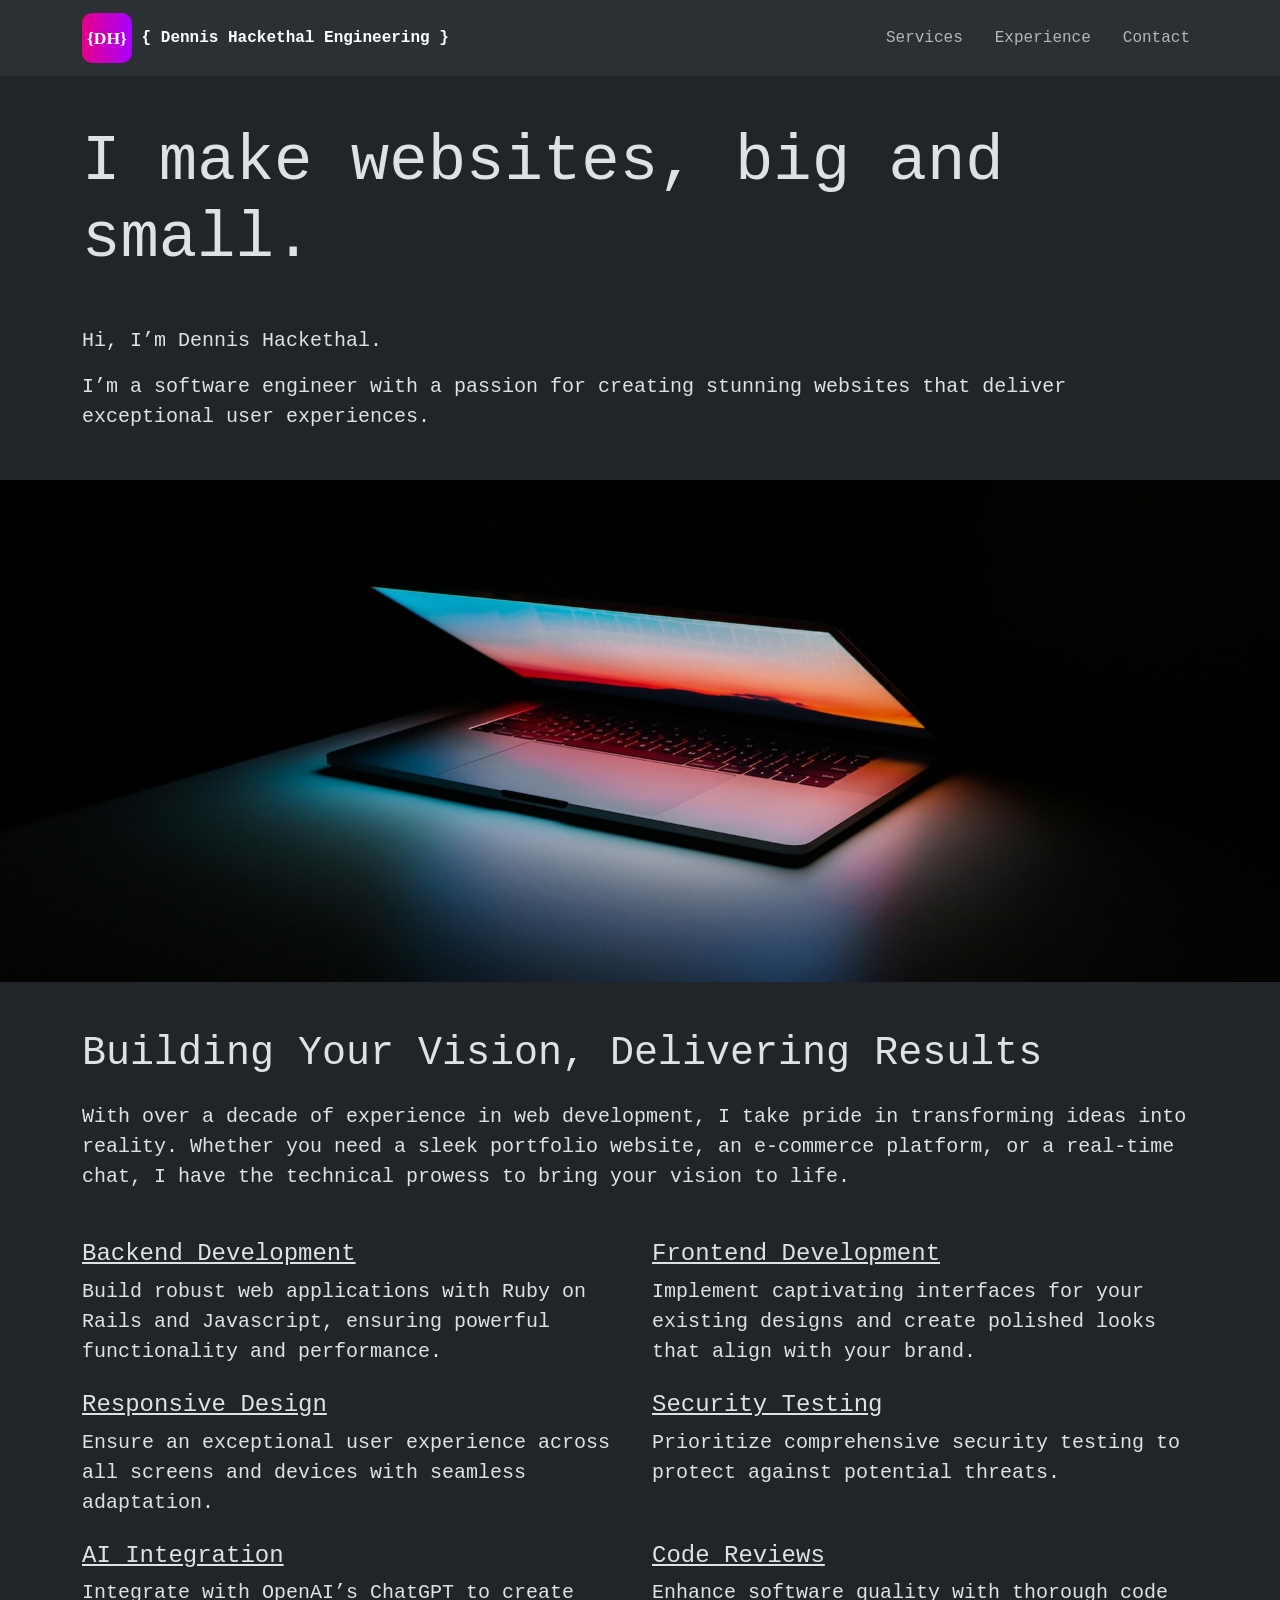
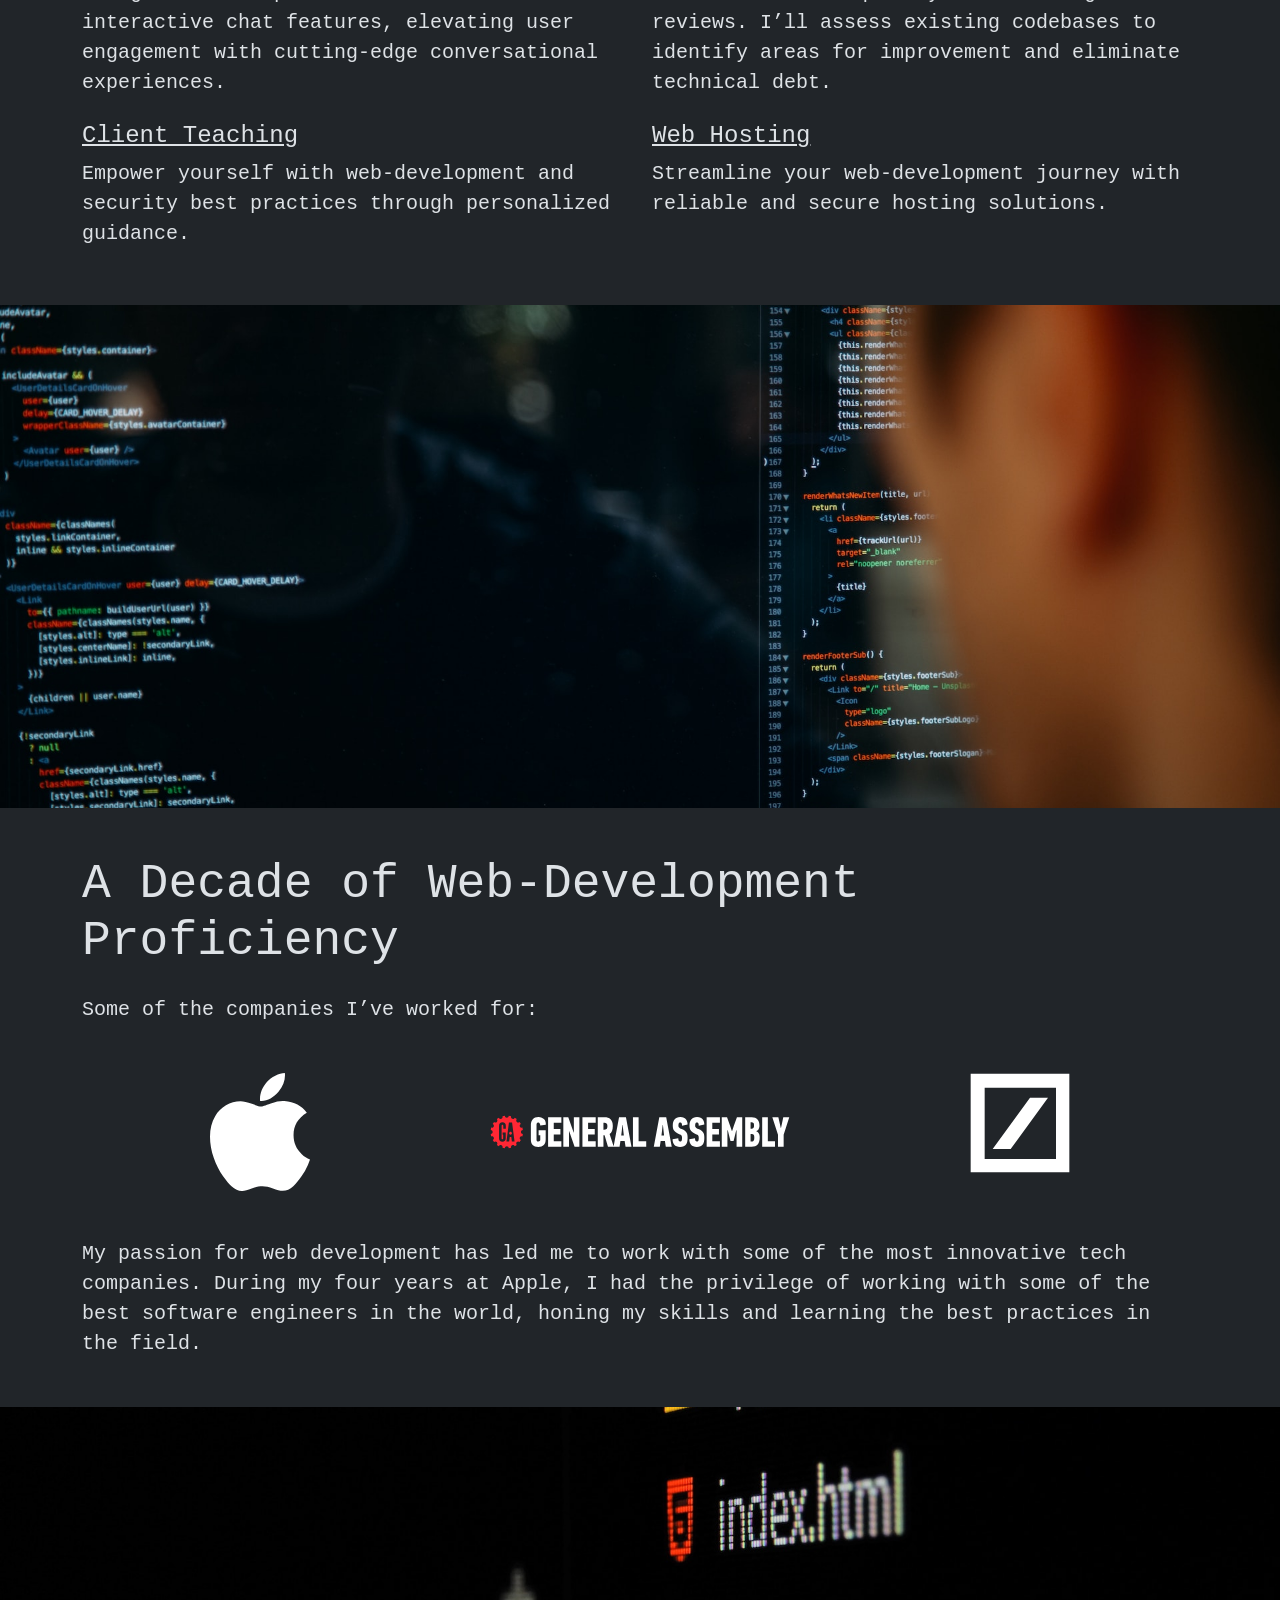
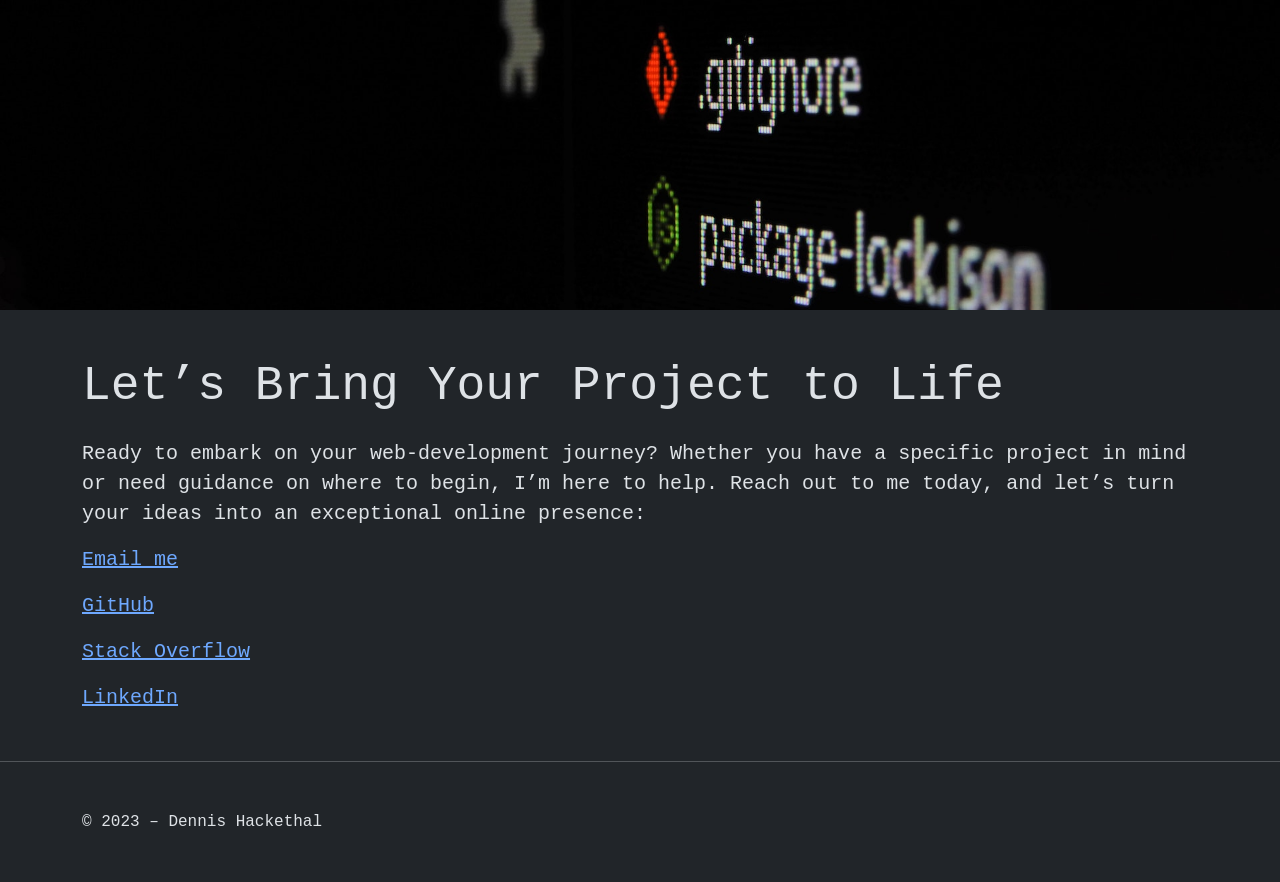
<file: index.html>
<!DOCTYPE html>
<html lang="en" data-bs-theme="dark">
<head>
  <meta charset="utf-8">
  <meta name="viewport" content="width=device-width, initial-scale=1">
  <title>Dennis Hackethal Engineering</title>
  <link href="./bootstrap-5.3.1.min.css" rel="stylesheet">
  <link rel="stylesheet" type="text/css" href="./styles.css">

  <!-- Favicon -->
  <link rel="apple-touch-icon" sizes="180x180" href="./images/favicon/apple-touch-icon.png">
  <link rel="icon" type="image/png" sizes="32x32" href="./images/favicon/favicon-32x32.png">
  <link rel="icon" type="image/png" sizes="16x16" href="./images/favicon/favicon-16x16.png">
  <link rel="manifest" href="./images/favicon/site.webmanifest">
</head>
<body class="font-monospace">
  <nav class="d-none d-sm-block navbar navbar-expand-lg bg-body-tertiary">
    <div class="container">
      <a class="navbar-brand fs-6 fw-bold" href="#home">
        <img src="./images/logo.svg" width="50" height="50" alt="Dennis Hackethal Engineering logo">
        { Dennis Hackethal Engineering }
      </a>
      <div class="collapse navbar-collapse">
        <ul class="navbar-nav ms-auto mb-2 mb-lg-0">
          <li class="nav-item me-3">
            <a class="nav-link" href="#services">Services</a>
          </li>
          <li class="nav-item me-3">
            <a class="nav-link" href="#experience">Experience</a>
          </li>
          <li class="nav-item">
            <a class="nav-link" href="#contact">Contact</a>
          </li>
        </ul>
      </div>
    </div>
  </nav>

  <div class="d-sm-none fs-1 fw-bold my-4 text-center">
    <img src="./images/logo.svg" width="100" height="100" alt="Dennis Hackethal Engineering logo" class="d-block mx-auto mb-4">
    { Dennis Hackethal Engineering }
    <hr class="my-4">
  </div>

  <div id="home" class="container">
    <h1 class="display-3 my-4 my-sm-5">I make websites, big and small.</h1>
    <p class="lead">Hi, I’m Dennis Hackethal.</p>
    <p class="lead">I’m a software engineer with a passion for creating stunning websites that deliver exceptional user experiences.</p>
  </div>

  <div class="container-fluid ratio my-5 banner-container">
    <div id="first-banner" class="banner" title="Ales Nesetril on Unsplash (https://unsplash.com/@alesnesetril)"></div>
  </div>

  <div id="services" class="container section">
    <h2 class="display-6 my-4">Building Your Vision, Delivering Results</h2>
    <p class="lead mb-5">With over a decade of experience in web development, I take pride in transforming ideas into reality. Whether you need a sleek portfolio website, an e-commerce platform, or a real-time chat, I have the technical prowess to bring your vision to life.</p>

    <div class="row lead mb-n3">
      <div class="col-12 col-md-6 mb-4">
        <h4>Backend Development</h4>
        <p class="mb-0">Build robust web applications with Ruby on Rails and Javascript, ensuring powerful functionality and performance.</p>
      </div>
      <div class="col-12 col-md-6 mb-4">
        <h4>Frontend Development</h4>
        <p class="mb-0">Implement captivating interfaces for your existing designs and create polished looks that align with your brand.</p>
      </div>
      <div class="col-12 col-md-6 mb-4">
        <h4>Responsive Design</h4>
        <p class="mb-0">Ensure an exceptional user experience across all screens and devices with seamless adaptation.</p>
      </div>
      <div class="col-12 col-md-6 mb-4">
        <h4>Security Testing</h4>
        <p class="mb-0">Prioritize comprehensive security testing to protect against potential threats.</p>
      </div>
      <div class="col-12 col-md-6 mb-4">
        <h4>AI Integration</h4>
        <p class="mb-0">Integrate with OpenAI’s ChatGPT to create interactive chat features, elevating user engagement with cutting-edge conversational experiences.</p>
      </div>
      <div class="col-12 col-md-6 mb-4">
        <h4>Code Reviews</h4>
        <p class="mb-0">Enhance software quality with thorough code reviews. I’ll assess existing codebases to identify areas for improvement and eliminate technical debt.</p>
      </div>
      <div class="col-12 col-md-6 mb-4">
        <h4>Client Teaching</h4>
        <p class="mb-0">Empower yourself with web-development and security best practices through personalized guidance.</p>
      </div>
      <div class="col-12 col-md-6 mb-4">
        <h4>Web Hosting</h4>
        <p class="mb-0">Streamline your web-development journey with reliable and secure hosting solutions.</p>
      </div>
    </div>
  </div>

  <div class="container-fluid ratio my-5 banner-container">
    <div id="second-banner" class="banner" title="charlesdeluvio on Unsplash (https://unsplash.com/@charlesdeluvio)"></div>
  </div>

  <div id="experience" class="container section">
    <h2 class="display-5 my-4">A Decade of Web-Development Proficiency</h2>

    <p class="lead">Some of the companies I’ve worked for:</p>

    <div class="text-center mt-5 row">
      <div class="col-12 col-md-2 offset-md-1 mb-5">
        <img src="./images/Apple_logo_white.svg" width="100" title="Apple (source: https://commons.wikimedia.org/wiki/File:Apple_logo_white.svg)">
      </div>
      <div class="col-12 col-md-6 mb-5 d-flex flex-column justify-content-center align-items-center">
        <img src="./images/General_Assembly_logo.svg" width="300" title="General Assembly (modification of https://en.wikipedia.org/wiki/File:General_Assembly_logo.svg)">
      </div>
      <div class="col-12 col-md-2 mb-5">
        <img src="./images/Deutsche_Bank_logo_without_wordmark.svg" width="100" title="Deutsche Bank (modication of https://commons.wikimedia.org/wiki/File:Deutsche_Bank_logo_without_wordmark.svg)">
      </div>
    </div>

    <p class="lead">My passion for web development has led me to work with some of the most innovative tech companies. During my four years at Apple, I had the privilege of working with some of the best software engineers in the world, honing my skills and learning the best practices in the field.</p>
  </div>

  <div class="container-fluid ratio my-5 banner-container">
    <div id="third-banner" class="banner" title="Gabriel Heinzer on Unsplash (https://unsplash.com/@6heinz3r)"></div>
  </div>

  <div id="contact" class="container section">
    <h2 class="display-5 my-4">Let’s Bring Your Project to Life</h2>
    <p class="lead">Ready to embark on your web-development journey? Whether you have a specific project in mind or need guidance on where to begin, I’m here to help. Reach out to me today, and let’s turn your ideas into an exceptional online presence:</p>
    <p class="lead"><a href="mailto:engineering@dennishackethal.com">Email me</a></p>
    <p class="lead"><a href="https://github.com/dchacke">GitHub</a></p>
    <p class="lead"><a href="https://stackoverflow.com/users/1371131/dennis-hackethal">Stack Overflow</a></p>
    <p class="lead"><a href="https://www.linkedin.com/in/hackethal">LinkedIn</a></p>
  </div>

  <hr class="my-4 my-lg-5">

  <div class="container mb-4 my-lg-5">
    <footer>© 2023 – Dennis Hackethal</footer>
  </div>
</body>
</html>
</file>
<file: styles.css>
body {
  overscroll-behavior-y: none;
}

h4 {
  text-decoration: underline;
}

.banner-container {
  --bs-aspect-ratio: 75%;
}

.banner {
  background-size: cover;
}

#first-banner {
  background: no-repeat center/100% url("./images/ales-nesetril-Im7lZjxeLhg-unsplash.jpg");
}

#second-banner {
  background: no-repeat center/100% url("./images/charlesdeluvio-pjAH2Ax4uWk-unsplash.jpg");
}

#third-banner {
  background: no-repeat center/100% url("./images/gabriel-heinzer-EUzk9BIEq6M-unsplash.jpg");
}

.section {
  scroll-margin-top: 2rem;
}

.mb-n3 {
  margin-bottom: -1rem !important;
}

/* sm */
@media (min-width: 576px) {
  .banner-container {
    --bs-aspect-ratio: 60%;
  }
}

/* md */
@media (min-width: 768px) {
  .banner-container {
    --bs-aspect-ratio: 40%;
  }
}
</file>
